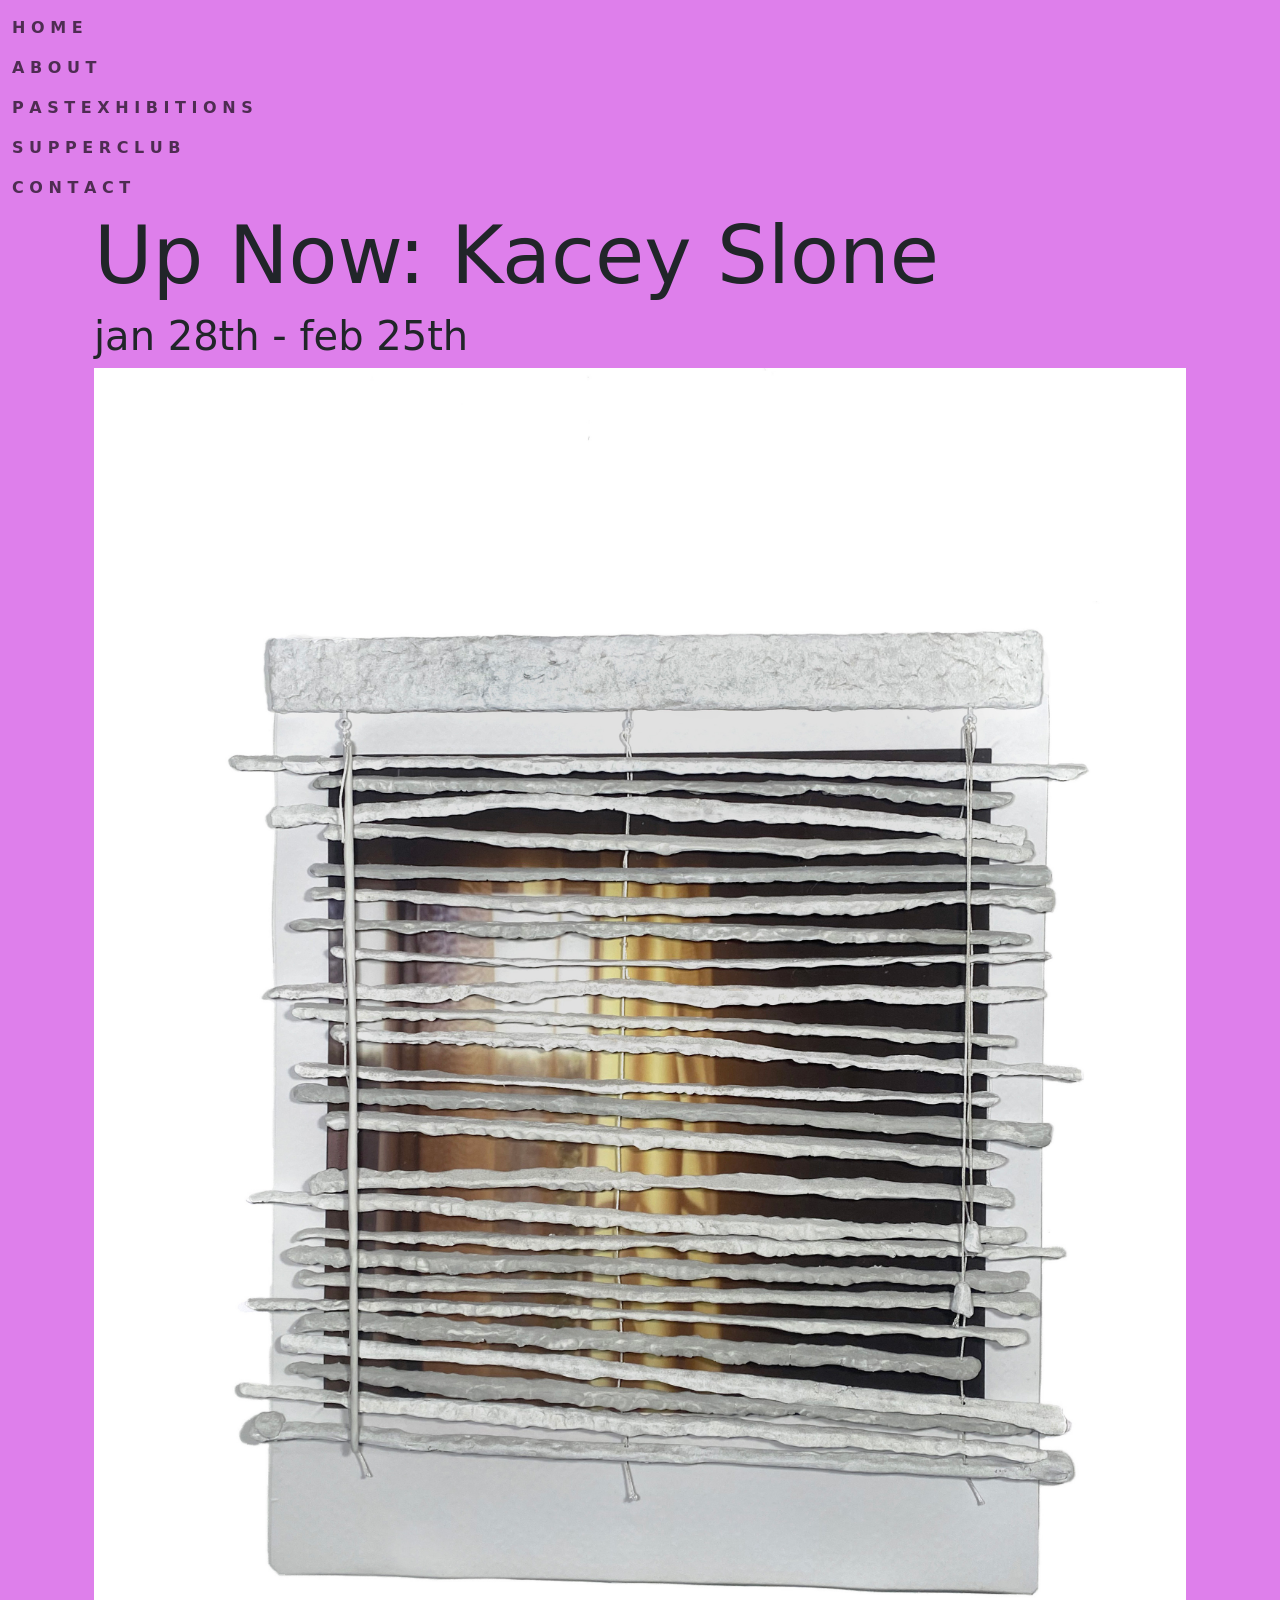
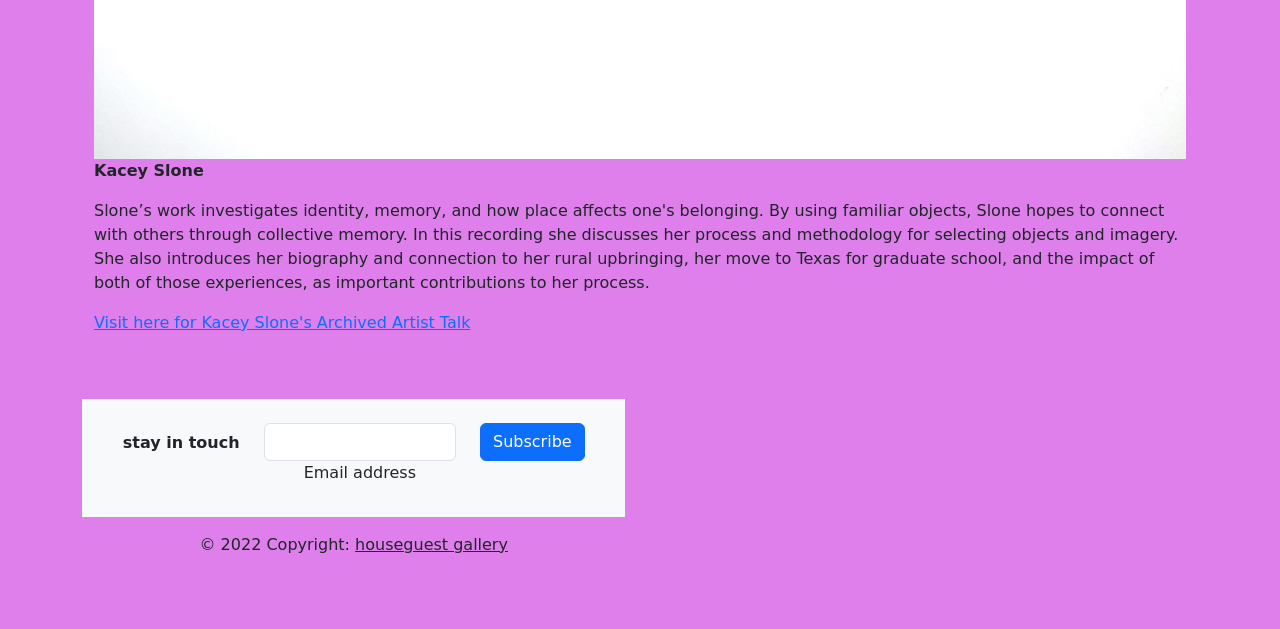
<file: index.html>
<!doctype html>
<html lang="en">

  <title>What's Happening Now</title>
  <meta charset="utf-8" />
  <meta name="viewport" content="width=device-width, initial-scale=1" />
  <meta name="description" content="contact form" />
  <meta name="author" content="Sam Norton" />
<!-- Required meta tags -->
<meta charset="utf-8">
<meta name="viewport" content="width=device-width, initial-scale=1">
   <!-- Bootstrap CSS -->
   <link href="https://cdn.jsdelivr.net/npm/bootstrap@5.0.2/dist/css/bootstrap.min.css" rel="stylesheet" integrity="sha384-EVSTQN3/azprG1Anm3QDgpJLIm9Nao0Yz1ztcQTwFspd3yD65VohhpuuCOmLASjC" crossorigin="anonymous">
   <script src="JS/sampleJS.js"></script>
   <!-- A grey horizontal navbar that becomes vertical on small screens -->
   <nav class="navbar navbar-light" style="background-color: #de7feb;">
   <div class="container-fluid">
     <!-- Links -->
     <ul class="navbar-nav">
       <class="col-md-3 float-md-end mb-3 ms-md-3" alt="...">
        <li class="nav-item">
          <a class="nav-link" href="index.html"><strong>H O M E </strong></a>
        </li> <li class="nav-item">
         <a class="nav-link" href="ABOUT.html"><strong>A B O U T</strong></a>
       </li>
       <li class="nav-item">
         <a class="nav-link" href="PAST EXHIBITIONS.html"><strong> P A S T   E X H I B I T I O N S</strong></a>
       </li>
       <li class="nav-item">
         <a class="nav-link" href="SUPPERCLUB.html"><strong>S U P P E R C L U B</strong></a>
       </li>
       <li class="nav-item">
         <a class="nav-link" href="CONTACT.html"><strong>C O N T A C T</strong></a>
       </li>
     </ul>
   </div>


   <div class="container px-4">
    <div class="row gx-5">
  <h1 class="display-1">Up Now: Kacey Slone 
  <h1 class="display-6">jan 28th - feb 25th</h1>

<img src= "IMG_2279.JPG" class="img-fluid" alt="...">

  </div> 
<p><strong>Kacey Slone</strong></p>
  <p>Slone’s work investigates identity, memory, and how place affects one's belonging. By using familiar objects, Slone hopes to connect with others through collective memory. In this recording she discusses her process and methodology for selecting objects and imagery. She also introduces her biography and connection to her rural upbringing, her move to Texas for graduate school, and the impact of both of those experiences, as important contributions to her process.</p>
<p><a href="https://vimeo.com/676629845" class="https://vimeo.com/676629845">Visit here for Kacey Slone's Archived Artist Talk</a></p>
</div>
</div>




</div>
<!-- Remove the container if you want to extend the Footer to full width. -->
<div class="container my-5">

  <footer class="bg-light text-center">
  <!-- Grid container -->
  <div class="container p-4 pb-0">
    <!-- Section: Form -->
    <section class="">
      <form action="">
        <!--Grid row-->
        <div class="row d-flex justify-content-center">
          <!--Grid column-->
          <div class="col-auto">
            <p class="pt-2">
              <strong>stay in touch</strong>
            </p>
          </div>
          <!--Grid column-->

          <!--Grid column-->
          <div class="col-md-5 col-12">
            <!-- Email input -->
            <div class="form-outline mb-4">
              <input type="email" id="form5Example2" class="form-control" />
              <label class="form-label" for="form5Example2">Email address</label>
            </div>
          </div>
          <!--Grid column-->

          <!--Grid column-->
          <div class="col-auto">
            <!-- Submit button -->
            <button type="submit" class="btn btn-primary mb-4">
              Subscribe
            </button>
          </div>
          <!--Grid column-->
        </div>
        <!--Grid row-->
      </form>
    </section>
    <!-- Section: Form -->
  </div>
  <!-- Grid container -->

  <!-- Copyright -->
  <div class="text-center p-3" style="background-color: #de7feb;">
    © 2022 Copyright:
    <a class="text-dark" href="">houseguest gallery</a>
  </div>
  <!-- Copyright -->
</footer>
  
</div>
<!-- End of .container -->
</file>
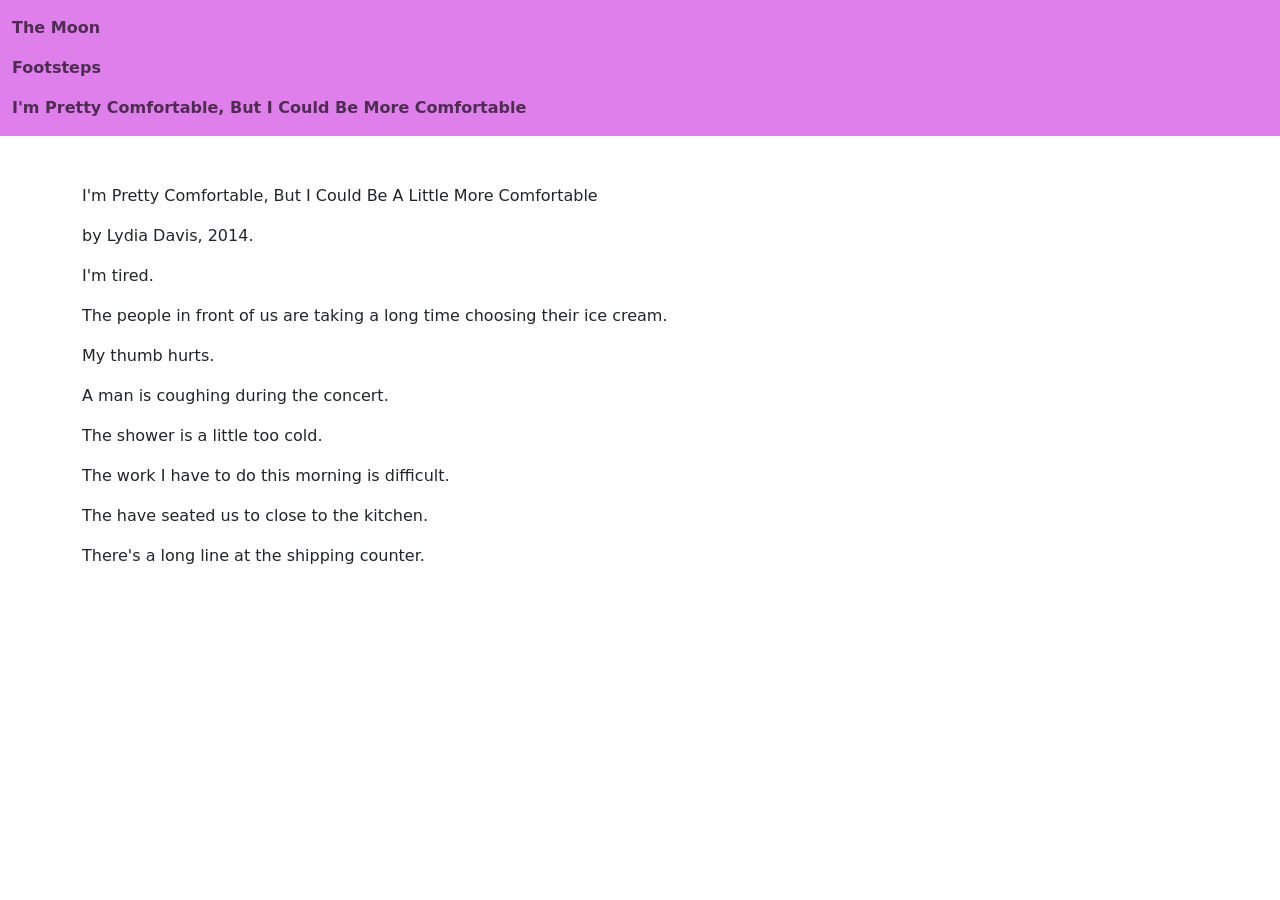
<file: SCSS/I'm Pretty Comfortable, But I Could Be More Comfortable.html>
<!DOCTYPE html>
<html lang="en">
<head>
    <meta charset="UTF-8">
    <meta http-equiv="X-UA-Compatible" content="IE=edge">
    <meta name="viewport" content="width=device-width, initial-scale=1.0">
    <link href="https://cdn.jsdelivr.net/npm/bootstrap@5.0.2/dist/css/bootstrap.min.css" rel="stylesheet" integrity="sha384-EVSTQN3/azprG1Anm3QDgpJLIm9Nao0Yz1ztcQTwFspd3yD65VohhpuuCOmLASjC" crossorigin="anonymous">
    <!-- A grey horizontal navbar that becomes vertical on small screens -->
    <nav class="navbar navbar-light" style="background-color: #de7feb;">

    <div class="container-fluid">
      <!-- Links -->
       <!-- Links -->
       <ul class="navbar-nav">
        <li class="nav-item">
          <a class="nav-link" href="TheMoon.html"><strong>The Moon</strong></a>
        </li>
        <li class="nav-item">
          <a class="nav-link" href="MyFootsteps.html"><strong> Footsteps</strong></a>
        </li>
        <li class="nav-item">
          <a class="nav-link" href="I'm Pretty Comfortable, But I Could Be More Comfortable.html"><strong>I'm Pretty Comfortable, But I Could Be More Comfortable</strong></a>
        </li>
      </ul>
    </div>

  
  </nav>
    <title>Bickel's Bootstrap Model</title>
</head>
<body>
    <h1></h1>
</h3>
   
</h3>
<div class="container mt-5">
<p id="welcome">I'm Pretty Comfortable, But I Could Be A Little More Comfortable </p>
<p id="second">by Lydia Davis, 2014.</p>
<p id="third"> I'm tired.</p>
<p id="fourth">The people in front of us are taking a long time choosing their ice cream.</p>
<p id="fifth"> My thumb hurts.</p> 
<p id="sixth">  A man is coughing during the concert.</p> 
<p id="seventh"> The shower is a little too cold.</p> 
<p id="eighth">The work I have to do this morning is difficult.</p>
<p id="ninth">The have seated us to close to the kitchen.</p>
<p id="tenth">There's a long line at the shipping counter.</p>
</p> 


    
</body>
</html>
</file>
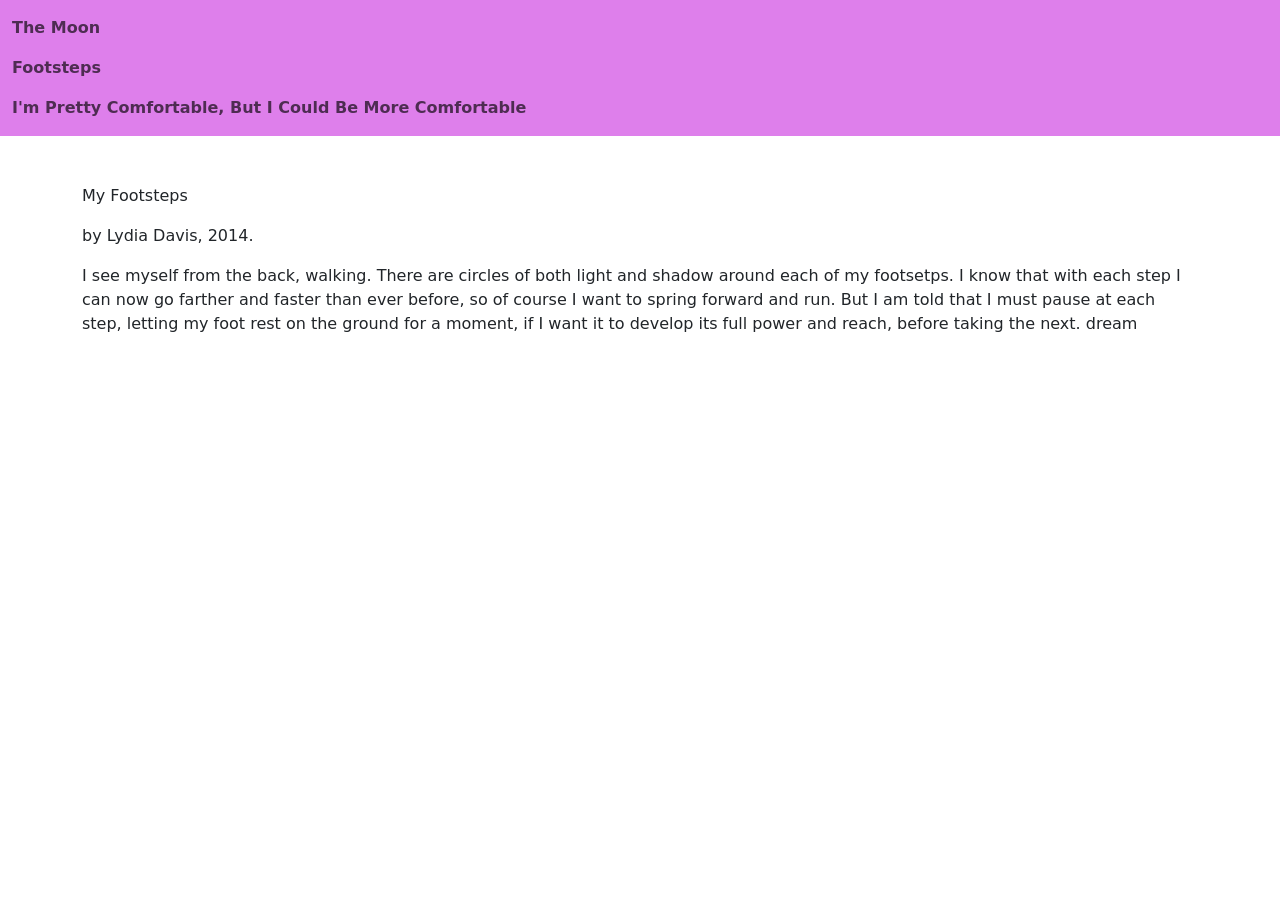
<file: SCSS/MyFootsteps.html>
<!DOCTYPE html>
<html lang="en">
<head>
    <meta charset="UTF-8">
    <meta http-equiv="X-UA-Compatible" content="IE=edge">
    <meta name="viewport" content="width=device-width, initial-scale=1.0">
    <link href="https://cdn.jsdelivr.net/npm/bootstrap@5.0.2/dist/css/bootstrap.min.css" rel="stylesheet" integrity="sha384-EVSTQN3/azprG1Anm3QDgpJLIm9Nao0Yz1ztcQTwFspd3yD65VohhpuuCOmLASjC" crossorigin="anonymous">
    <!-- A grey horizontal navbar that becomes vertical on small screens -->
    <nav class="navbar navbar-light" style="background-color: #de7feb;">

    <div class="container-fluid">
      <!-- Links -->
    <!-- Links -->
    <ul class="navbar-nav">
      <li class="nav-item">
        <a class="nav-link" href="TheMoon.html"><strong>The Moon</strong></a>
      </li>
      <li class="nav-item">
        <a class="nav-link" href="MyFootsteps.html"><strong> Footsteps</strong></a>
      </li>
      <li class="nav-item">
        <a class="nav-link" href="I'm Pretty Comfortable, But I Could Be More Comfortable.html"><strong>I'm Pretty Comfortable, But I Could Be More Comfortable</strong></a>
      </li>
    </ul>
  </div>

</nav>
  
  </nav>
    <title>Bickel's Bootstrap Model</title>
</head>
<body>
    <h1></h1>
</h3>
   
</h3>
<div class="container mt-5">
<p id="welcome">My Footsteps </p>
<p id="second">by Lydia Davis, 2014.</p>
<p id="third">I see myself from the back, walking. There are circles of both 
    light and shadow around each of my footsetps. I know that 
    with each step I can now go farther and faster than ever before,
    so of course I want to spring forward and run. But I am told 
    that I must pause at each step, letting my foot rest on the 
    ground for a moment, if I want it to develop its full power and 
    reach, before taking the next.

dream
</p> 


    
</body>
</html>
</file>
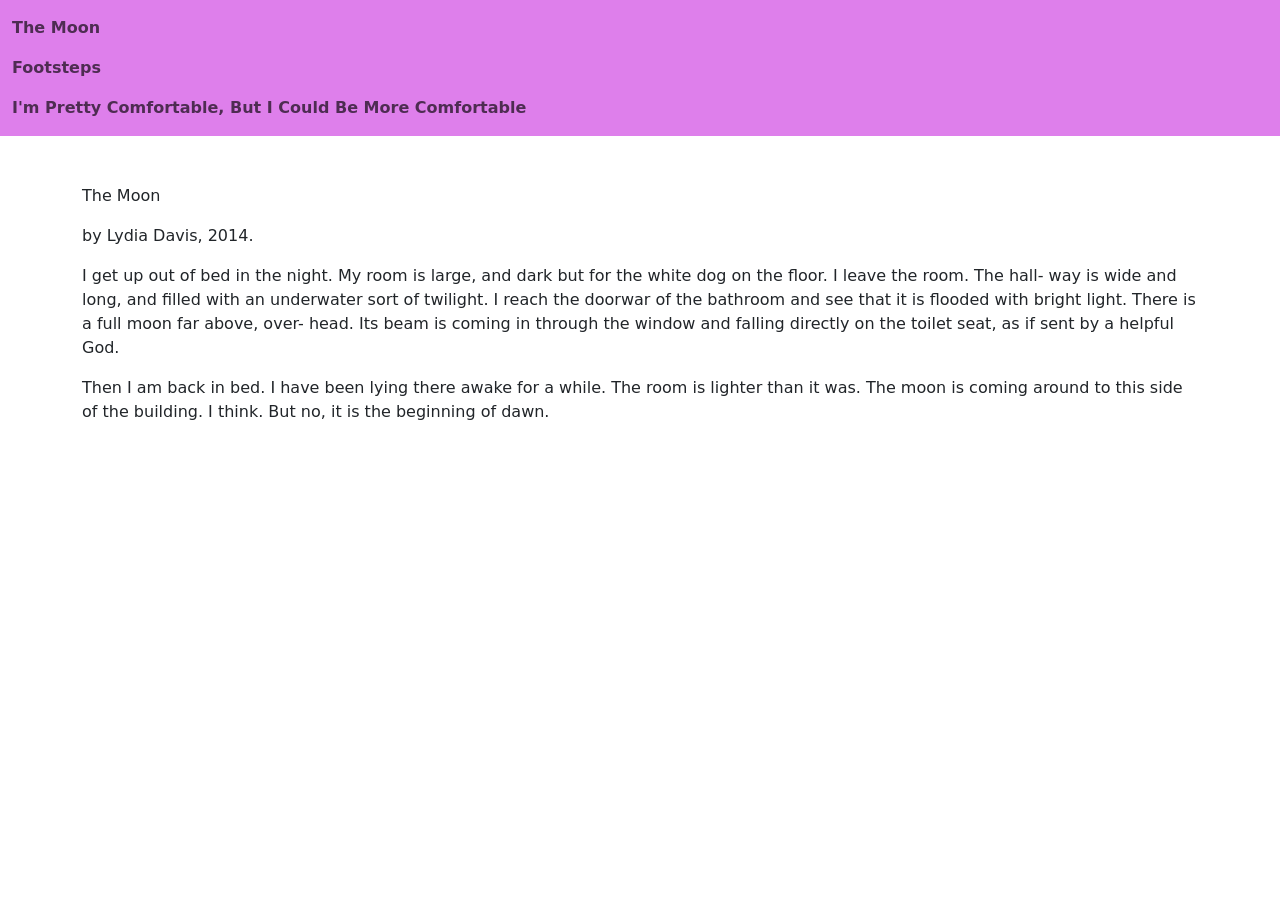
<file: SCSS/TheMoon.html>
<!DOCTYPE html>
<html lang="en">
<head>
    <meta charset="UTF-8">
    <meta http-equiv="X-UA-Compatible" content="IE=edge">
    <meta name="viewport" content="width=device-width, initial-scale=1.0">
    <link href="https://cdn.jsdelivr.net/npm/bootstrap@5.0.2/dist/css/bootstrap.min.css" rel="stylesheet" integrity="sha384-EVSTQN3/azprG1Anm3QDgpJLIm9Nao0Yz1ztcQTwFspd3yD65VohhpuuCOmLASjC" crossorigin="anonymous">
    <!-- A grey horizontal navbar that becomes vertical on small screens -->
    <nav class="navbar navbar-light" style="background-color: #de7feb;">

    <div class="container-fluid">
      <!-- Links -->
     <!-- Links -->
     <ul class="navbar-nav">
      <li class="nav-item">
        <a class="nav-link" href="TheMoon.html"><strong>The Moon</strong></a>
      </li>
      <li class="nav-item">
        <a class="nav-link" href="MyFootsteps.html"><strong> Footsteps</strong></a>
      </li>
      <li class="nav-item">
        <a class="nav-link" href="I'm Pretty Comfortable, But I Could Be More Comfortable.html"><strong>I'm Pretty Comfortable, But I Could Be More Comfortable</strong></a>
      </li>
    </ul>
  </div>

</nav>
  </nav>
    <title>Bickel's Bootstrap Model</title>
</head>
<body>
    <h1></h1>
</h3>
   
</h3>
<div class="container mt-5">
<p id="welcome">The Moon </p>
<p id="second">by Lydia Davis, 2014.</p>
<p id="third">I get up out of bed in the night. My room is large, and dark
    but for the white dog on the floor. I leave the room. The hall-
    way is wide and long, and filled with an underwater sort of 
    twilight. I reach the doorwar of the bathroom and see that it is
flooded with bright light. There is a full moon far above, over-
head. Its beam is coming in through the window and falling 
directly on the toilet seat, as if sent by a helpful God. 
</p> 
<p id="fourth"> Then I am back in bed. I have been lying there awake for a 
    while. The room is lighter than it was. The moon is coming
    around to this side of the building. I think. But no, it is 
    the beginning of dawn.
</p>  

    
</body>
</html>
</file>
